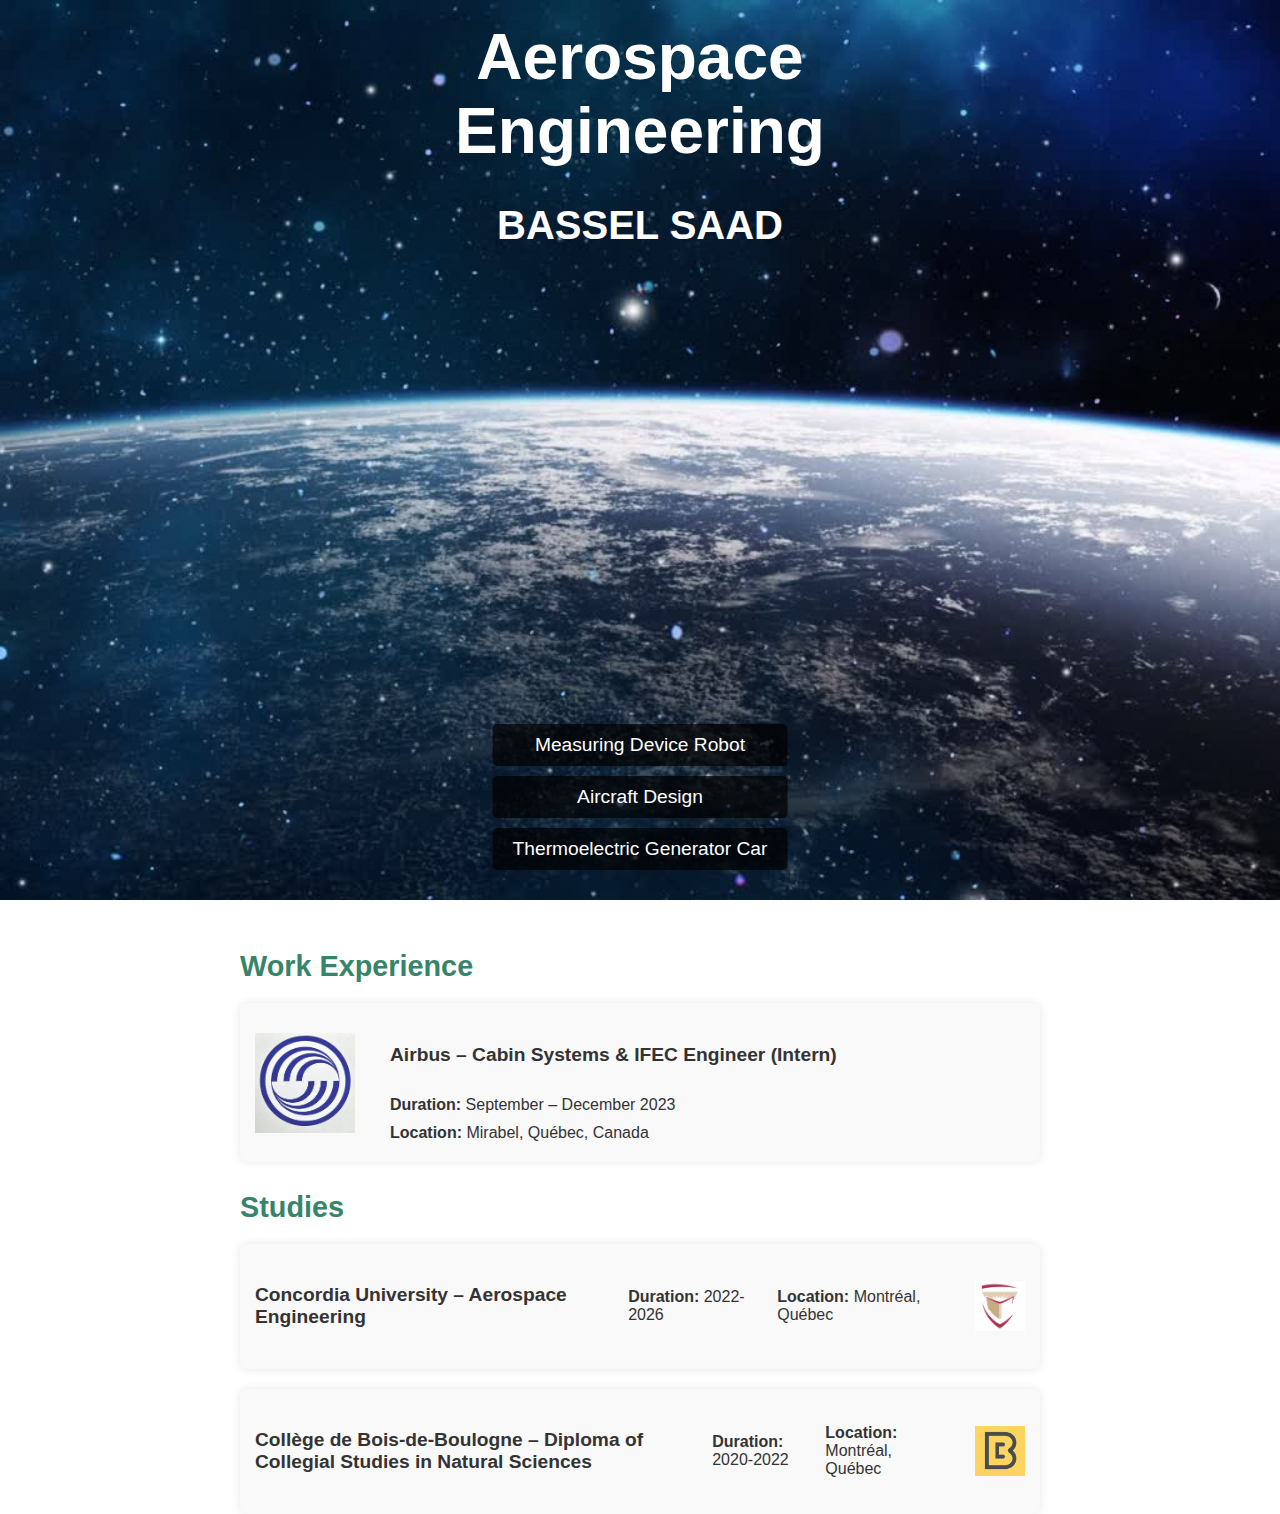
<file: index.html>
<html lang="en">
<head>
    <meta charset="UTF-8">
    <meta name="viewport" content="width=device-width, initial-scale=1.0">
    <title>Portfolio</title>
    <link rel="stylesheet" href="home.css">
</head>
<body>
    <div class="home">
       <div class="background">
        <img src="image/img1.jpeg">
       </div>
       <div class="container">
        <h1 class="title">Aerospace Engineering</h1>
        <h2 class="name">BASSEL SAAD</h2>
       </div>
       <div class="buttons">
        <a href="project1.html" class="button">Measuring Device Robot</a>
        <a href="project2.html" class="button">Aircraft Design</a>
        <a href="project3.html" class="button">Thermoelectric Generator Car</a>
    </div>
    </div>
    <div class="info-section">
        <!-- Work Experience -->
        <div class="experience">
            <h3>Work Experience</h3>
            <div class="job">
                <div class="logo"><img src="image/airbus.jpg" alt="Airbus Logo"style=" width: 100px; height: 100px; opacity: 0.8;"></div> 
                <div class="details">
                    <h4>Airbus – Cabin Systems & IFEC Engineer (Intern)</h4>
                    <p><strong>Duration:</strong> September – December 2023</p>
                    <p><strong>Location:</strong> Mirabel, Québec, Canada</p>
                </div>
            </div>
        </div>
    
        <!-- Studies -->
        <div class="studies">
            <h3>Studies</h3>
            <div class="study-item">
                <div class="logo"><img src="image/concordia.png" alt="concordia Logo"></div> 
                <h4>Concordia University – Aerospace Engineering</h4>
                <p><strong>Duration:</strong> 2022-2026</p>
                <p><strong>Location:</strong> Montréal, Québec</p>
            </div>
            <div class="study-item">
                <div class="logo"><img src="image/bois.png" alt=" Bois Logo"></div> 
                <h4>Collège de Bois-de-Boulogne – Diploma of Collegial Studies in Natural Sciences</h4>
                <p><strong>Duration:</strong> 2020-2022</p>
                <p><strong>Location:</strong> Montréal, Québec</p>
            </div>
        </div>
    </div>
    
</body>
</html>
</file>
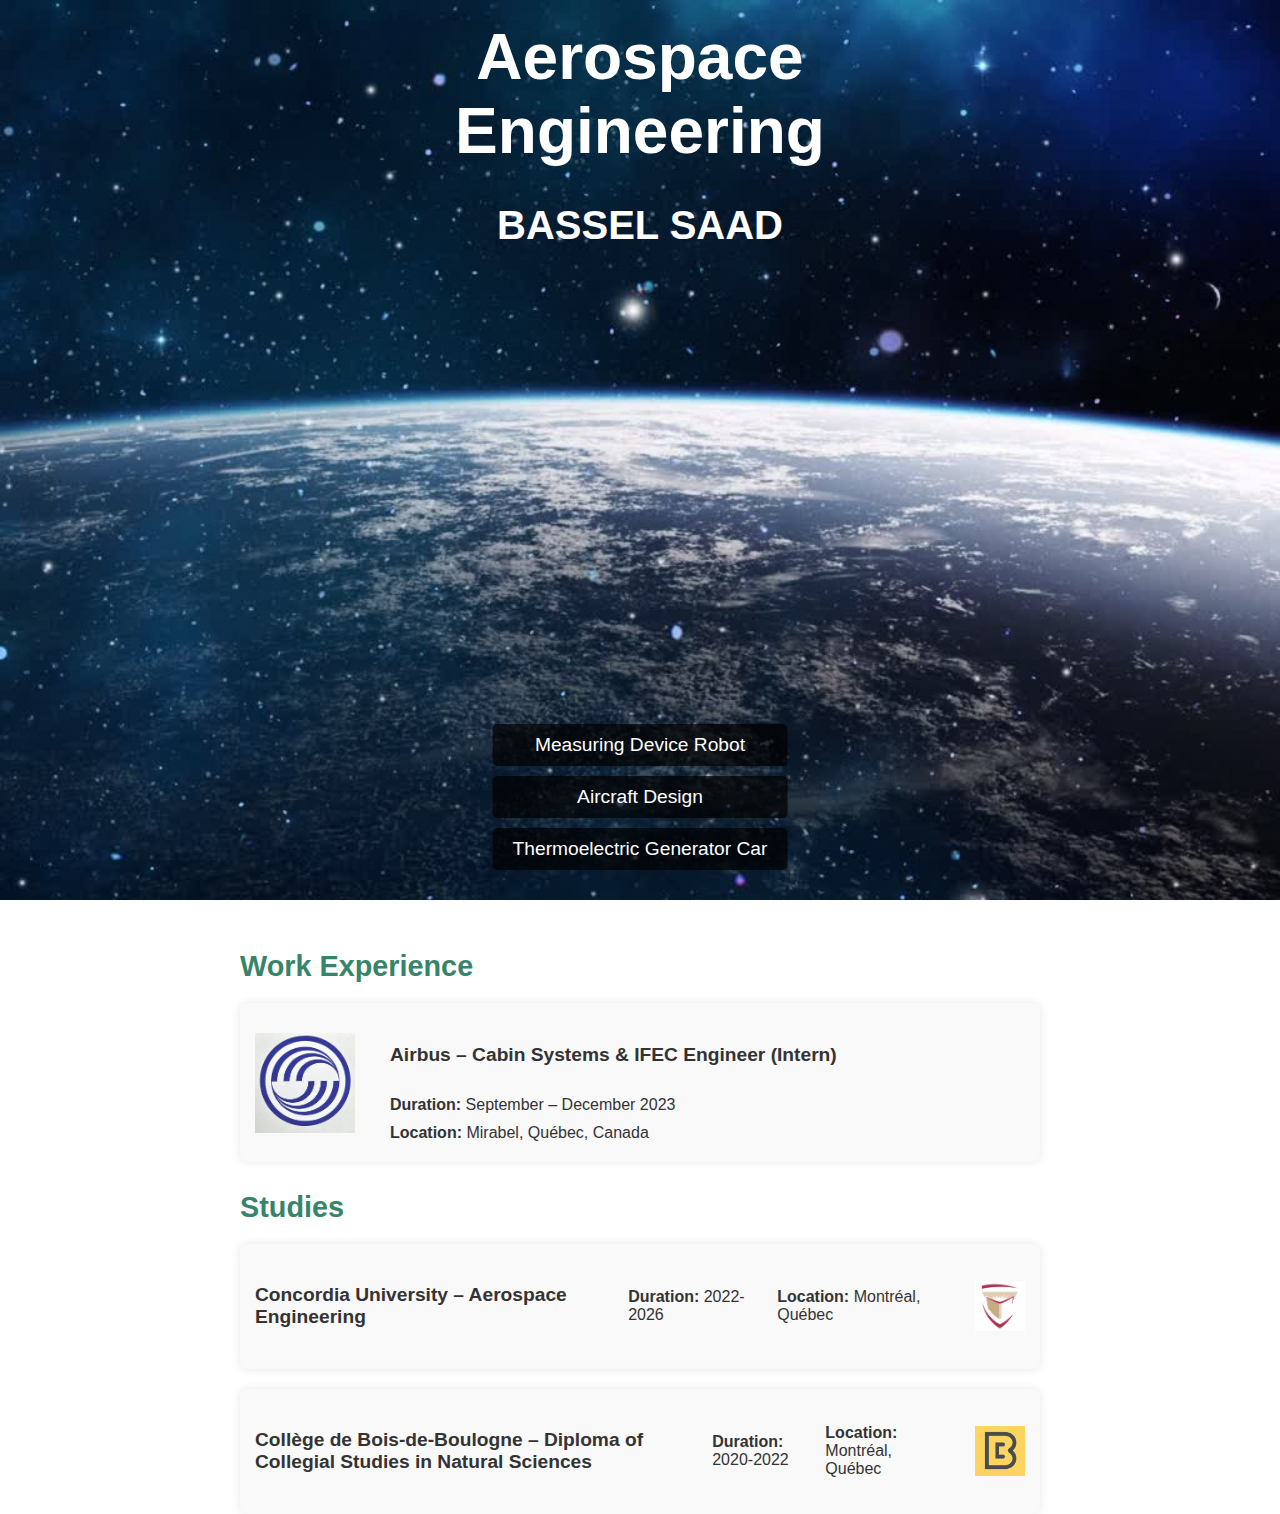
<file: home.html>
<html lang="en">
<head>
    <meta charset="UTF-8">
    <meta name="viewport" content="width=device-width, initial-scale=1.0">
    <title>Portfolio</title>
    <link rel="stylesheet" href="home.css">
</head>
<body>
    <div class="home">
       <div class="background">
        <img src="image/img1.jpeg">
       </div>
       <div class="container">
        <h1 class="title">Aerospace Engineering</h1>
        <h2 class="name">BASSEL SAAD</h2>
       </div>
       <div class="buttons">
        <a href="project1.html" class="button">Measuring Device Robot</a>
        <a href="project2.html" class="button">Aircraft Design</a>
        <a href="project3.html" class="button">Thermoelectric Generator Car</a>
    </div>
    </div>
    <div class="info-section">
        <!-- Work Experience -->
        <div class="experience">
            <h3>Work Experience</h3>
            <div class="job">
                <div class="logo"><img src="image/airbus.jpg" alt="Airbus Logo"style=" width: 100px; height: 100px; opacity: 0.8;"></div> 
                <div class="details">
                    <h4>Airbus – Cabin Systems & IFEC Engineer (Intern)</h4>
                    <p><strong>Duration:</strong> September – December 2023</p>
                    <p><strong>Location:</strong> Mirabel, Québec, Canada</p>
                </div>
            </div>
        </div>
    
        <!-- Studies -->
        <div class="studies">
            <h3>Studies</h3>
            <div class="study-item">
                <div class="logo"><img src="image/concordia.png" alt="concordia Logo"></div> 
                <h4>Concordia University – Aerospace Engineering</h4>
                <p><strong>Duration:</strong> 2022-2026</p>
                <p><strong>Location:</strong> Montréal, Québec</p>
            </div>
            <div class="study-item">
                <div class="logo"><img src="image/bois.png" alt=" Bois Logo"></div> 
                <h4>Collège de Bois-de-Boulogne – Diploma of Collegial Studies in Natural Sciences</h4>
                <p><strong>Duration:</strong> 2020-2022</p>
                <p><strong>Location:</strong> Montréal, Québec</p>
            </div>
        </div>
    </div>
    
</body>
</html>
</file>
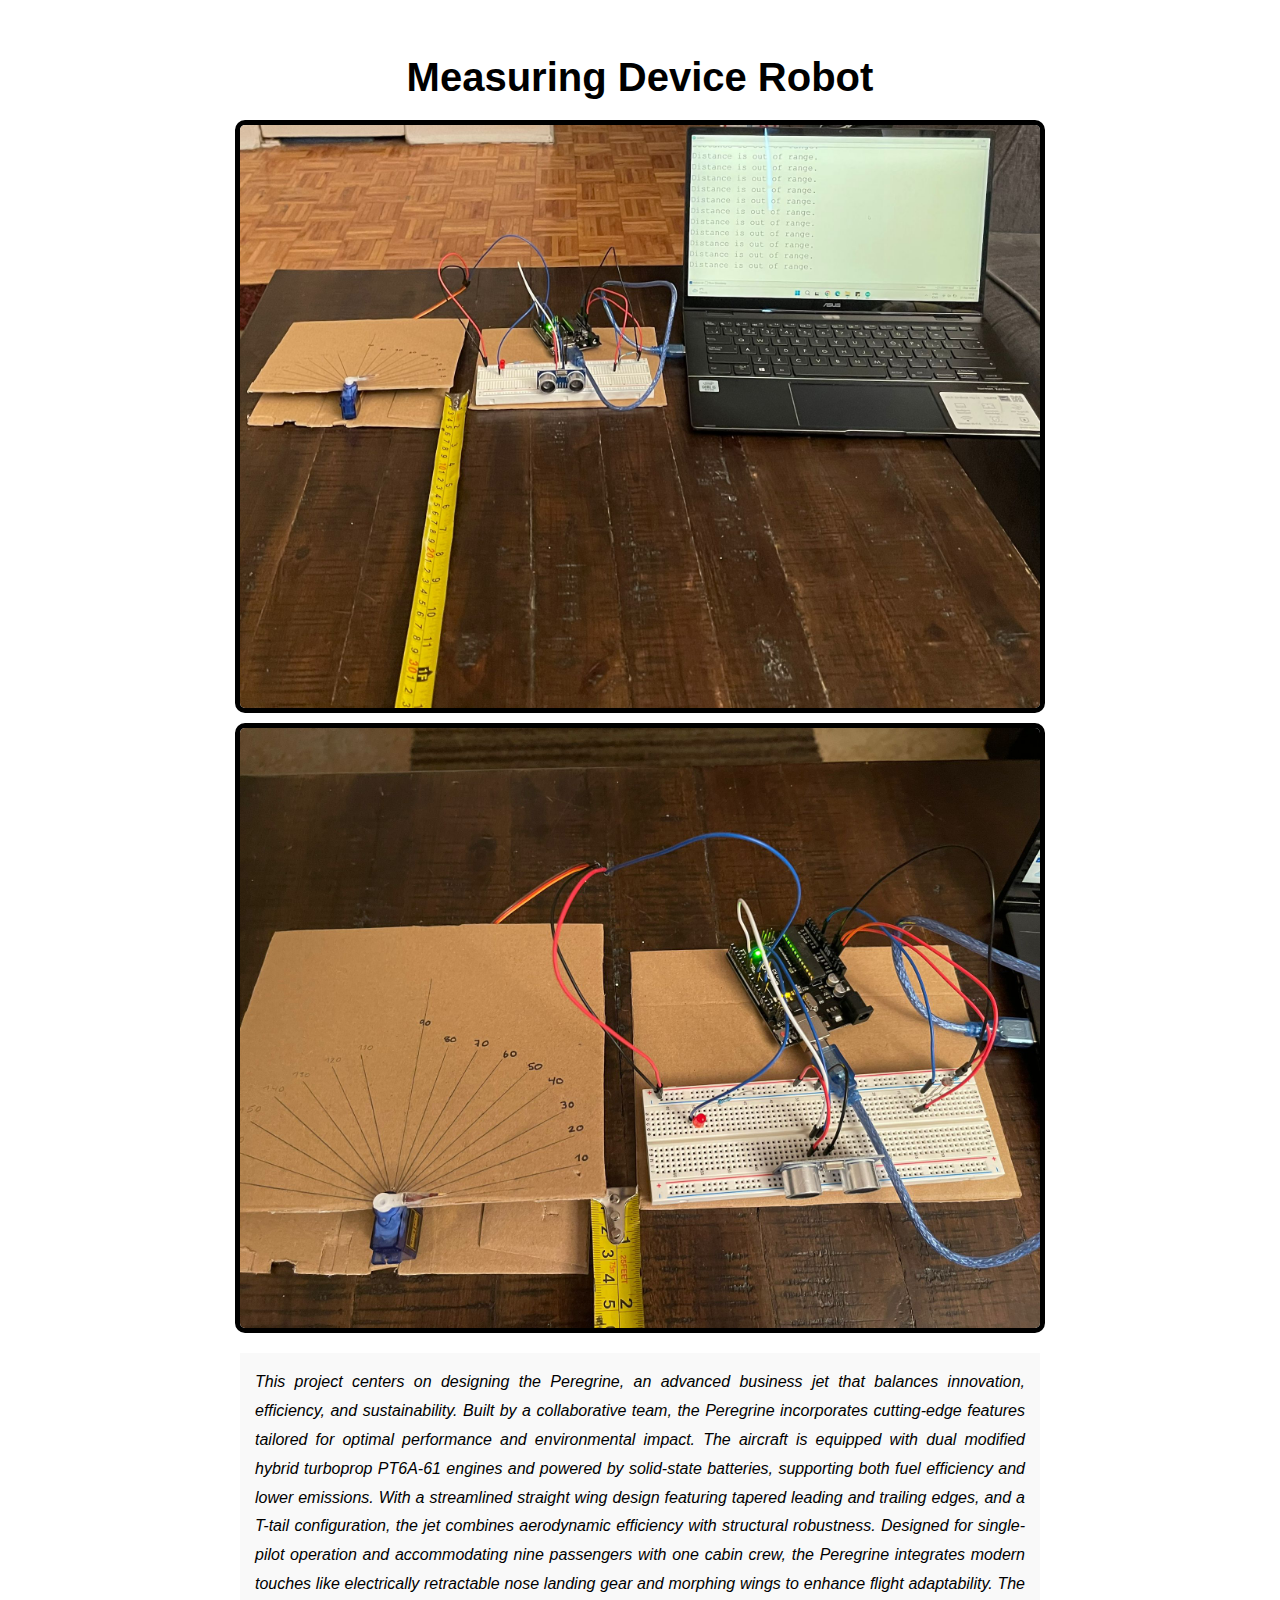
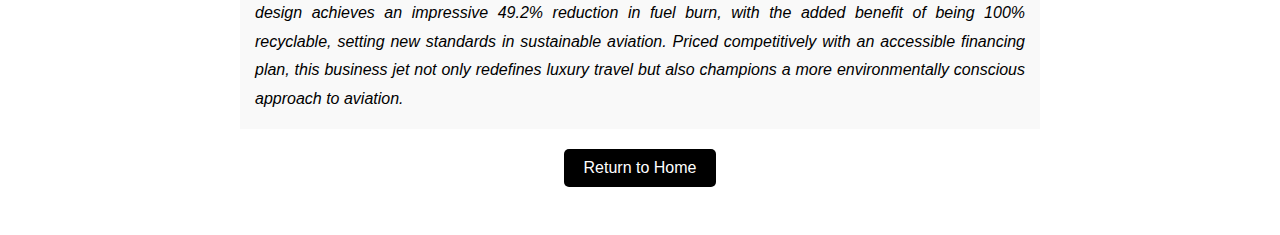
<file: project1.html>
<html lang="en">
<head>
    <meta charset="UTF-8">
    <meta name="viewport" content="width=device-width, initial-scale=1.0">
    <title>Measuring Device Robot </title>
    <link rel="stylesheet" href="project1.css">
</head>
<body>
    <div class="container">
        <h1 class="title">Measuring Device Robot</h1>

        <div class="image-container">
            <img class="image" src="image/pro1.jpeg">
            <img class="image" src="image/pro12.jpeg">
        </div>

        <p class="description">
            This project centers on designing the Peregrine, an advanced business jet that balances innovation, efficiency, and sustainability. Built by a collaborative team, the Peregrine incorporates cutting-edge features tailored for optimal performance and environmental impact. The aircraft is equipped with dual modified hybrid turboprop PT6A-61 engines and powered by solid-state batteries, supporting both fuel efficiency and lower emissions. With a streamlined straight wing design featuring tapered leading and trailing edges, and a T-tail configuration, the jet combines aerodynamic efficiency with structural robustness.

            Designed for single-pilot operation and accommodating nine passengers with one cabin crew, the Peregrine integrates modern touches like electrically retractable nose landing gear and morphing wings to enhance flight adaptability. The design achieves an impressive 49.2% reduction in fuel burn, with the added benefit of being 100% recyclable, setting new standards in sustainable aviation. Priced competitively with an accessible financing plan, this business jet not only redefines luxury travel but also champions a more environmentally conscious approach to aviation.
        </p> 
        <button class="home-button" onclick="location.href='index.html'">Return to Home</button>         
</body>
</html>
</file>
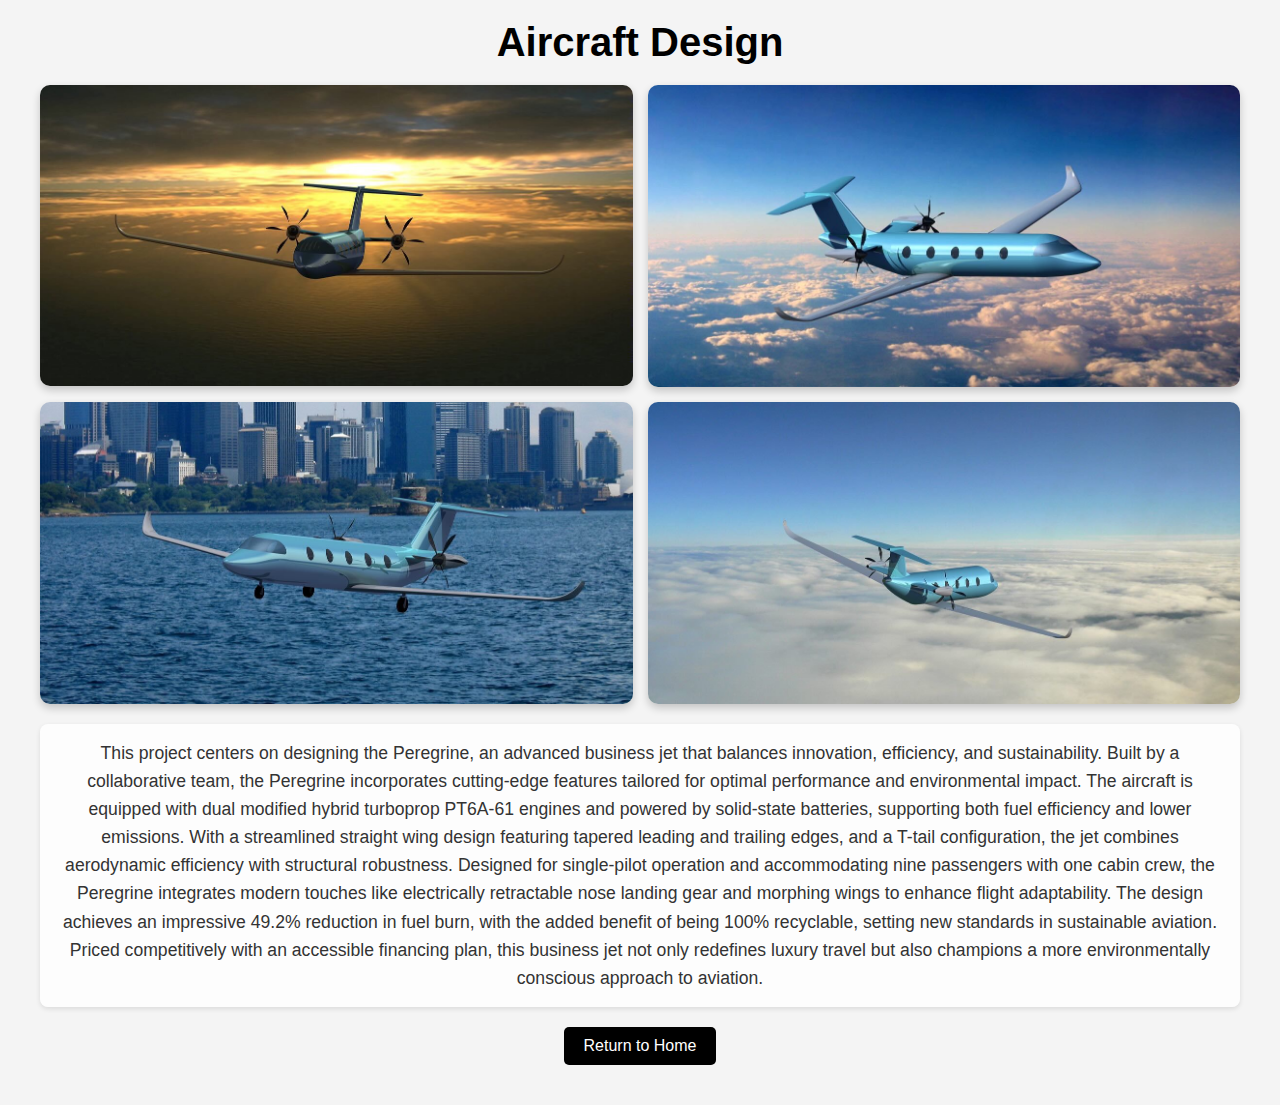
<file: project2.html>
<html lang="en">
<head>
    <meta charset="UTF-8">
    <meta name="viewport" content="width=device-width, initial-scale=1.0">
    <title>Aircraft Design</title>
    <link rel="stylesheet" href="project2.css">
</head>
<body>
    <div class="container">
        <h1 class="title">Aircraft Design</h1>

        <div class="image-container">
            <img class="image" src="image/plane1.jpeg">
            <img class="image" src="image/plane2.jpeg">
            <img class="image" src="image/plane3.jpeg">
            <img class="image" src="image/plane4.jpeg">
        </div>
        <p class="description">
            This project centers on designing the Peregrine, an advanced business jet that balances innovation, efficiency, and sustainability. Built by a collaborative team, the Peregrine incorporates cutting-edge features tailored for optimal performance and environmental impact. The aircraft is equipped with dual modified hybrid turboprop PT6A-61 engines and powered by solid-state batteries, supporting both fuel efficiency and lower emissions. With a streamlined straight wing design featuring tapered leading and trailing edges, and a T-tail configuration, the jet combines aerodynamic efficiency with structural robustness.

           Designed for single-pilot operation and accommodating nine passengers with one cabin crew, the Peregrine integrates modern touches like electrically retractable nose landing gear and morphing wings to enhance flight adaptability. The design achieves an impressive 49.2% reduction in fuel burn, with the added benefit of being 100% recyclable, setting new standards in sustainable aviation. Priced competitively with an accessible financing plan, this business jet not only redefines luxury travel but also champions a more environmentally conscious approach to aviation.
        </p>
        <button class="home-button" onclick="location.href='index.html'">Return to Home</button>         
    
</body>
</html>
</file>
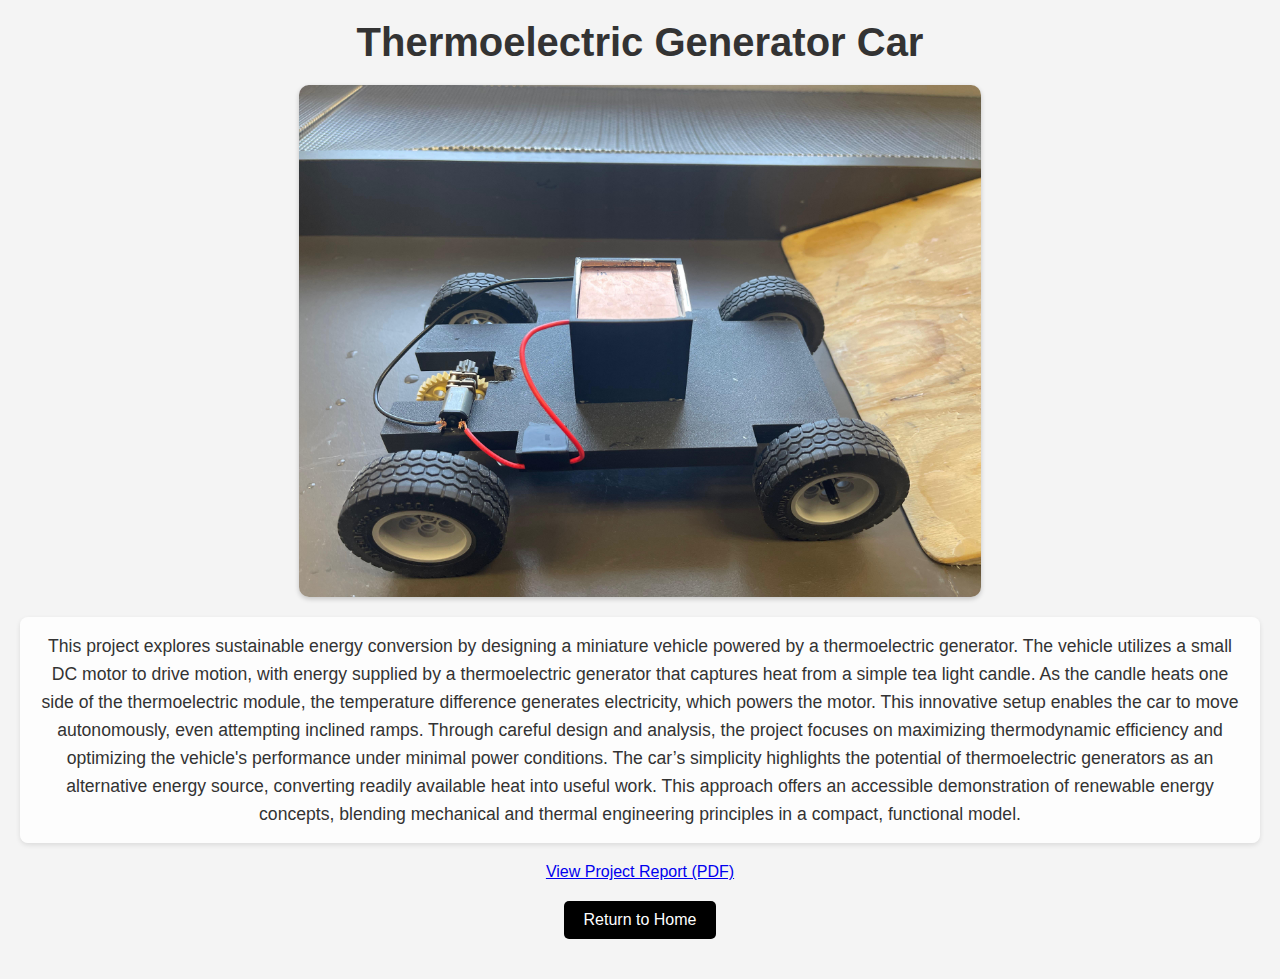
<file: project3.html>
<html lang="en">
<head>
    <meta charset="UTF-8">
    <meta name="viewport" content="width=device-width, initial-scale=1.0">
    <title>Thermoelectric Generator Car</title>
    <link rel="stylesheet" href="project3.css">
</head>
<body>
    <div class="container">
        <h1 class="title">Thermoelectric Generator Car</h1>
        <div class="image-container">
            <img class="image" src="image/car1.jpeg">
        </div>
        <p class="description">
            This project explores sustainable energy conversion by designing a miniature vehicle powered by a thermoelectric generator. The vehicle utilizes a small DC motor to drive motion, with energy supplied by a thermoelectric generator that captures heat from a simple tea light candle. As the candle heats one side of the thermoelectric module, the temperature difference generates electricity, which powers the motor. This innovative setup enables the car to move autonomously, even attempting inclined ramps.

            Through careful design and analysis, the project focuses on maximizing thermodynamic efficiency and optimizing the vehicle's performance under minimal power conditions. The car’s simplicity highlights the potential of thermoelectric generators as an alternative energy source, converting readily available heat into useful work. This approach offers an accessible demonstration of renewable energy concepts, blending mechanical and thermal engineering principles in a compact, functional model.
       </p>
        <a href="image/Thermoelectric.pdf" target="_blank" class="pdf-link">View Project Report (PDF)</a>
        <br>
            <button class="home-button" onclick="location.href='index.html'">Return to Home</button>
    
</body>
</html>
</file>
<file: home.css>
body, html {
    margin: 0;
    padding: 0;
    height: 100%;
    font-family: Arial, sans-serif;
}

.home {
    position: relative;
    height: 100vh; 
    text-align: center;
    color: white; 
}

.background img {
    position: absolute;
    top: 0;
    left: 0;
    width: 100%;
    height: 100%;
    object-fit: cover; 
    z-index: -1; 
}

.container {
    position: absolute; 
    top: 20px; 
    left: 50%;
    transform: translateX(-50%); 
}

.title {
    font-size: 4em; 
    margin: 0px; 
}

.name {
    font-size: 2.5em; 
    margin: 35px 0; 
}

.buttons {
    position: absolute;
    bottom: 20px; 
    left: 50%; 
    transform: translateX(-50%); 
}

.button {
    display: block;
    padding: 10px 20px;
    font-size: 1.2em;
    color: white;
    background-color: rgba(0, 0, 0, 0.7); 
    text-decoration: none;
    border-radius: 5px; 
    transition: background-color 0.3s; 
    margin: 10px; 
}

.button:hover {
    background-color: rgba(0, 0, 0, 0.9); 
}
.info-section {
    margin: 50px auto;
    width: 80%;
    max-width: 800px;
    color: #333;
}

.info-section h3 {
    font-size: 1.8rem;
    color: #36846b;
    margin-bottom: 20px;
}

/* Work Experience */
.experience .job {
    display: flex;
    align-items: center;
    background-color: #f9f9f9;
    padding: 15px;
    margin-bottom: 20px;
    box-shadow: 0 0 10px rgba(0, 0, 0, 0.1);
    border-radius: 8px;
}

.experience .logo {
    margin-right: 35px; 
}


.details {
    display: flex;
    flex-direction: column;
}

.experience .details h4 {
    font-size: 1.2rem;
    color: #333;
}

.experience .details p {
    margin: 5px 0;
}


/* Studies */
.studies .study-item {
    display: flex;
    align-items: center;
    justify-content: space-between; 
    background-color: #f9f9f9;
    padding: 15px;
    margin-bottom: 20px;
    box-shadow: 0 0 10px rgba(0, 0, 0, 0.1);
    border-radius: 8px;
}

.studies .logo {
    margin-left: 15px; 
    order: 2; 
}

.logo img {
    width: 50px; 
    height: auto;
    opacity: 0.8;
}

.studies h4 {
    font-size: 1.2rem;
    color: #333;
}

.studies p {
    margin: 5px 10;
}
</file>
<file: project1.css>
.container {
    font-family: sans-serif;
    max-width: 800px;
    margin: 0 auto;
    padding: 20px;
  }
  
  .title {
    text-align: center;
    font-size: 2.5em;
    margin-bottom: 20px;
  }
  
  .image-container {
    display: flex; 
    justify-content: center;
    flex-wrap: wrap; 
    gap: 10px;
  }
.image {
    max-width: 100%;
    height: auto;
    border: 5px solid; 
    border-radius: 10px; 
    transition: transform 0.3s; 
}

.image:hover {
    transform: scale(1.05); 
}
.description {
    text-align: justify;
    line-height: 1.8; 
    background-color: #f9f9f9; 
    padding: 15px; 
    font-style: italic; 
    margin-top: 20px; 
}
.home-button {
    background-color: black; 
    color: white; 
    border: none; 
    border-radius: 5px; 
    padding: 10px 20px;
    font-size: 1em;
    cursor: pointer; 
    display: block; 
    margin: 20px auto; 
    transition: background-color 0.3s; 
}

.home-button:hover {
    background-color: blue; 
}
</file>
<file: project2.css>
body, h1, p {
    margin: 0;
    padding: 0;
}

body {
    font-family: Arial, sans-serif; 
    background-color: #f4f4f4; 
    color: #333; 
}

.container {
    max-width: 1200px; 
    margin: 0 auto; 
    padding: 20px;
}

.title {
    text-align: center; 
    font-size: 2.5em; 
    margin-bottom: 20px; 
    color:black; 
}


.image-container {
    display: grid;
    grid-template-columns: repeat(2, 1fr); 
    gap: 15px; 
}


.image {
    width: 100%; 
    height: auto; 
    border-radius: 10px; 
    box-shadow: 0 4px 8px rgba(0, 0, 0, 0.2); 
    transition: transform 0.3s, opacity 0.3s;
}

.image:hover {
    transform: scale(1.05); 
    opacity: 0.9; 
    border: 3px solid ; 
}

.description {
    margin: 20px 0; 
    line-height: 1.6; 
    text-align: center; 
    font-size: 1.1em; 
    background-color: rgba(255, 255, 255, 0.8); 
    padding: 15px; 
    border-radius: 8px; 
    box-shadow: 0 2px 5px rgba(0, 0, 0, 0.1); 
}

.home-button {
    background-color: black;
    color: white; 
    border: none;
    border-radius: 5px; 
    padding: 10px 20px; 
    font-size: 1em; 
    cursor: pointer; 
    display: block; 
    margin: 20px auto; 
    transition: background-color 0.3s; 
}

.home-button:hover {
    background-color: blue; 
}
</file>
<file: project3.css>
body {
    font-family: Arial, sans-serif; 
    background-color: #f4f4f4; 
    color: #333; 
    margin: 0; 
    padding: 20px; 
    text-align: center;
}





h1 {
    font-size: 2.5em; 
    margin-bottom: 20px; 
}


.image-container {
    display: flex; 
    justify-content: center; 
    flex-wrap: wrap; 
    gap: 15px;
}


.image {
    width: 55%; 
    height: auto; 
    border-radius: 10px; 
    box-shadow: 0 2px 5px rgba(0, 0, 0, 0.2); 
    transition: transform 0.3s, opacity 0.3s;  
}

.image:hover {
    transform: scale(1.05); 
    opacity: 0.9;
}


.description {
    margin: 20px 0; 
    line-height: 1.6; 
    text-align: center; 
    font-size: 1.1em; 
    background-color: rgba(255, 255, 255, 0.8);
    padding: 15px; 
    border-radius: 8px;
    box-shadow: 0 2px 5px rgba(0, 0, 0, 0.1); 
}


.home-button {
    background-color: black; 
    color: white; 
    border: none; 
    border-radius: 5px; 
    padding: 10px 20px; 
    font-size: 1em; 
    cursor: pointer; 
    margin: 20px auto; 
    transition: background-color 0.3s; 
}

.home-button:hover {
    background-color: blue; 
}
</file>
